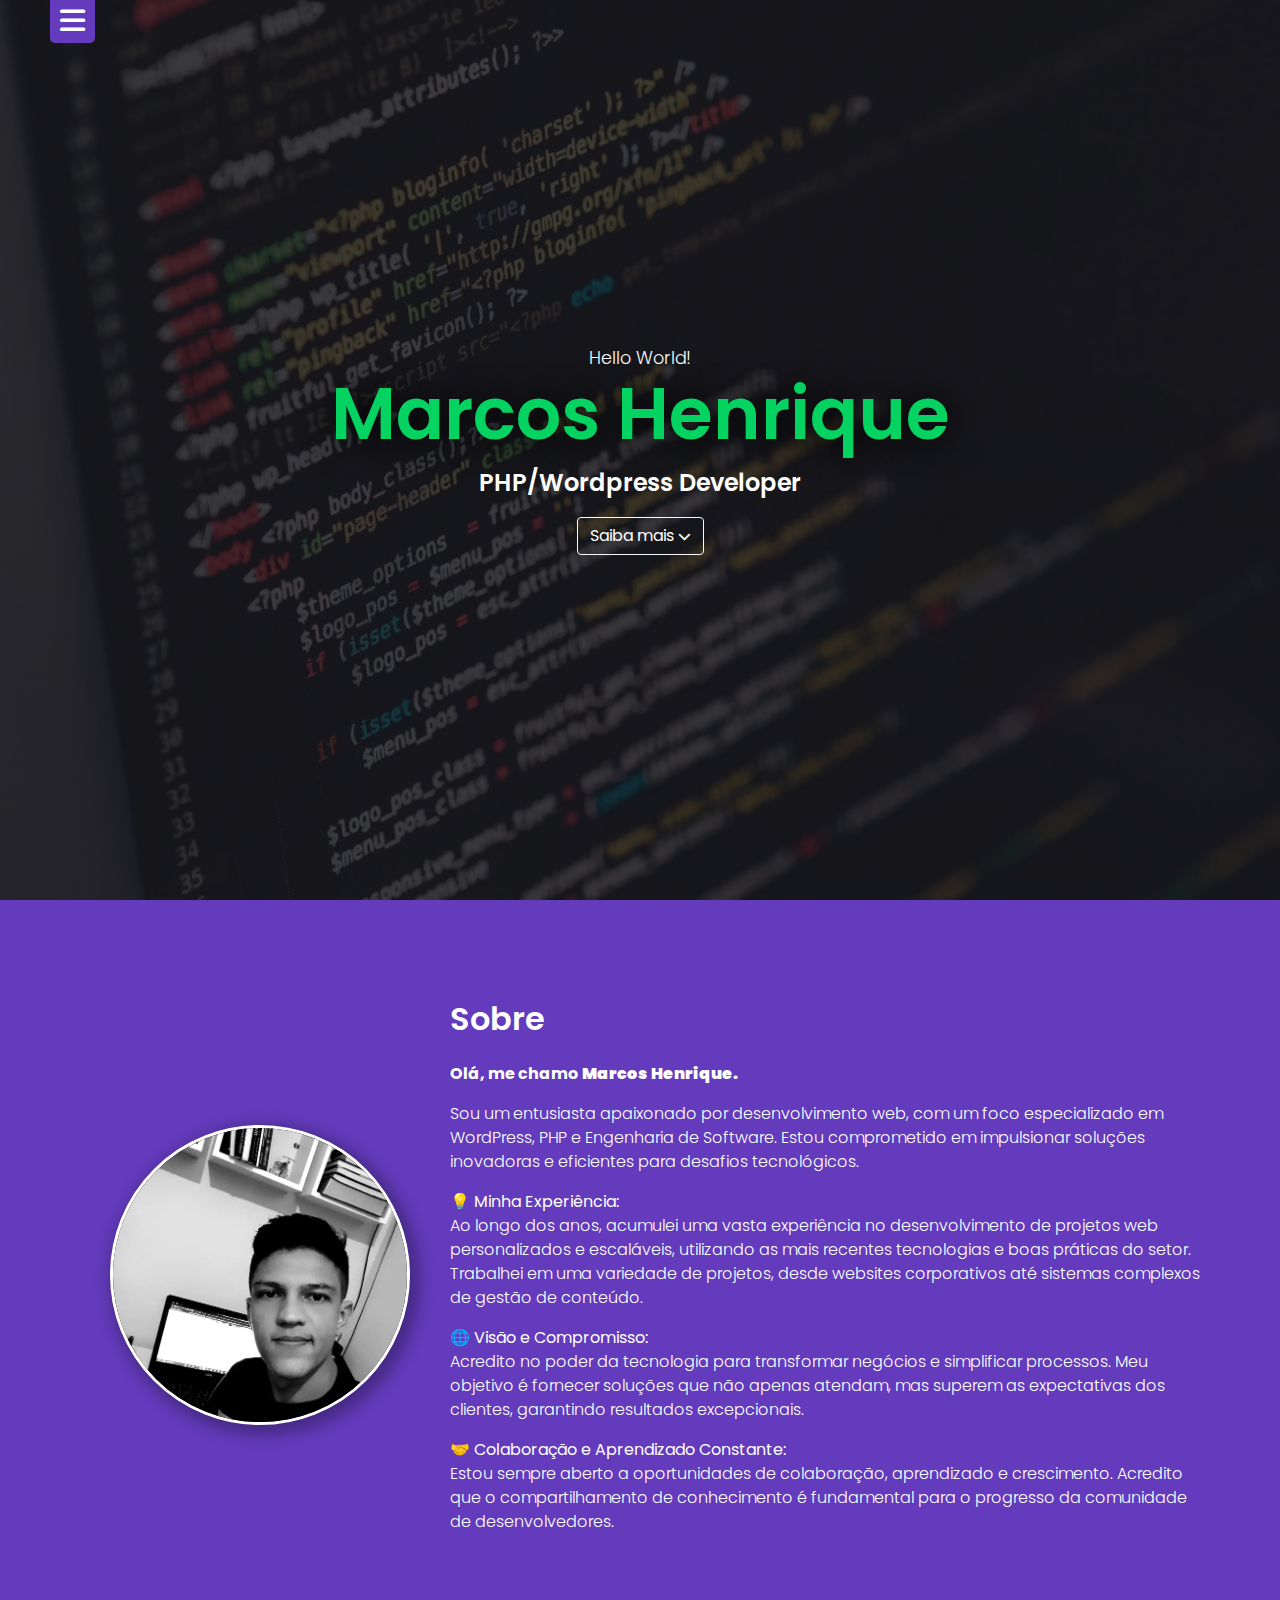
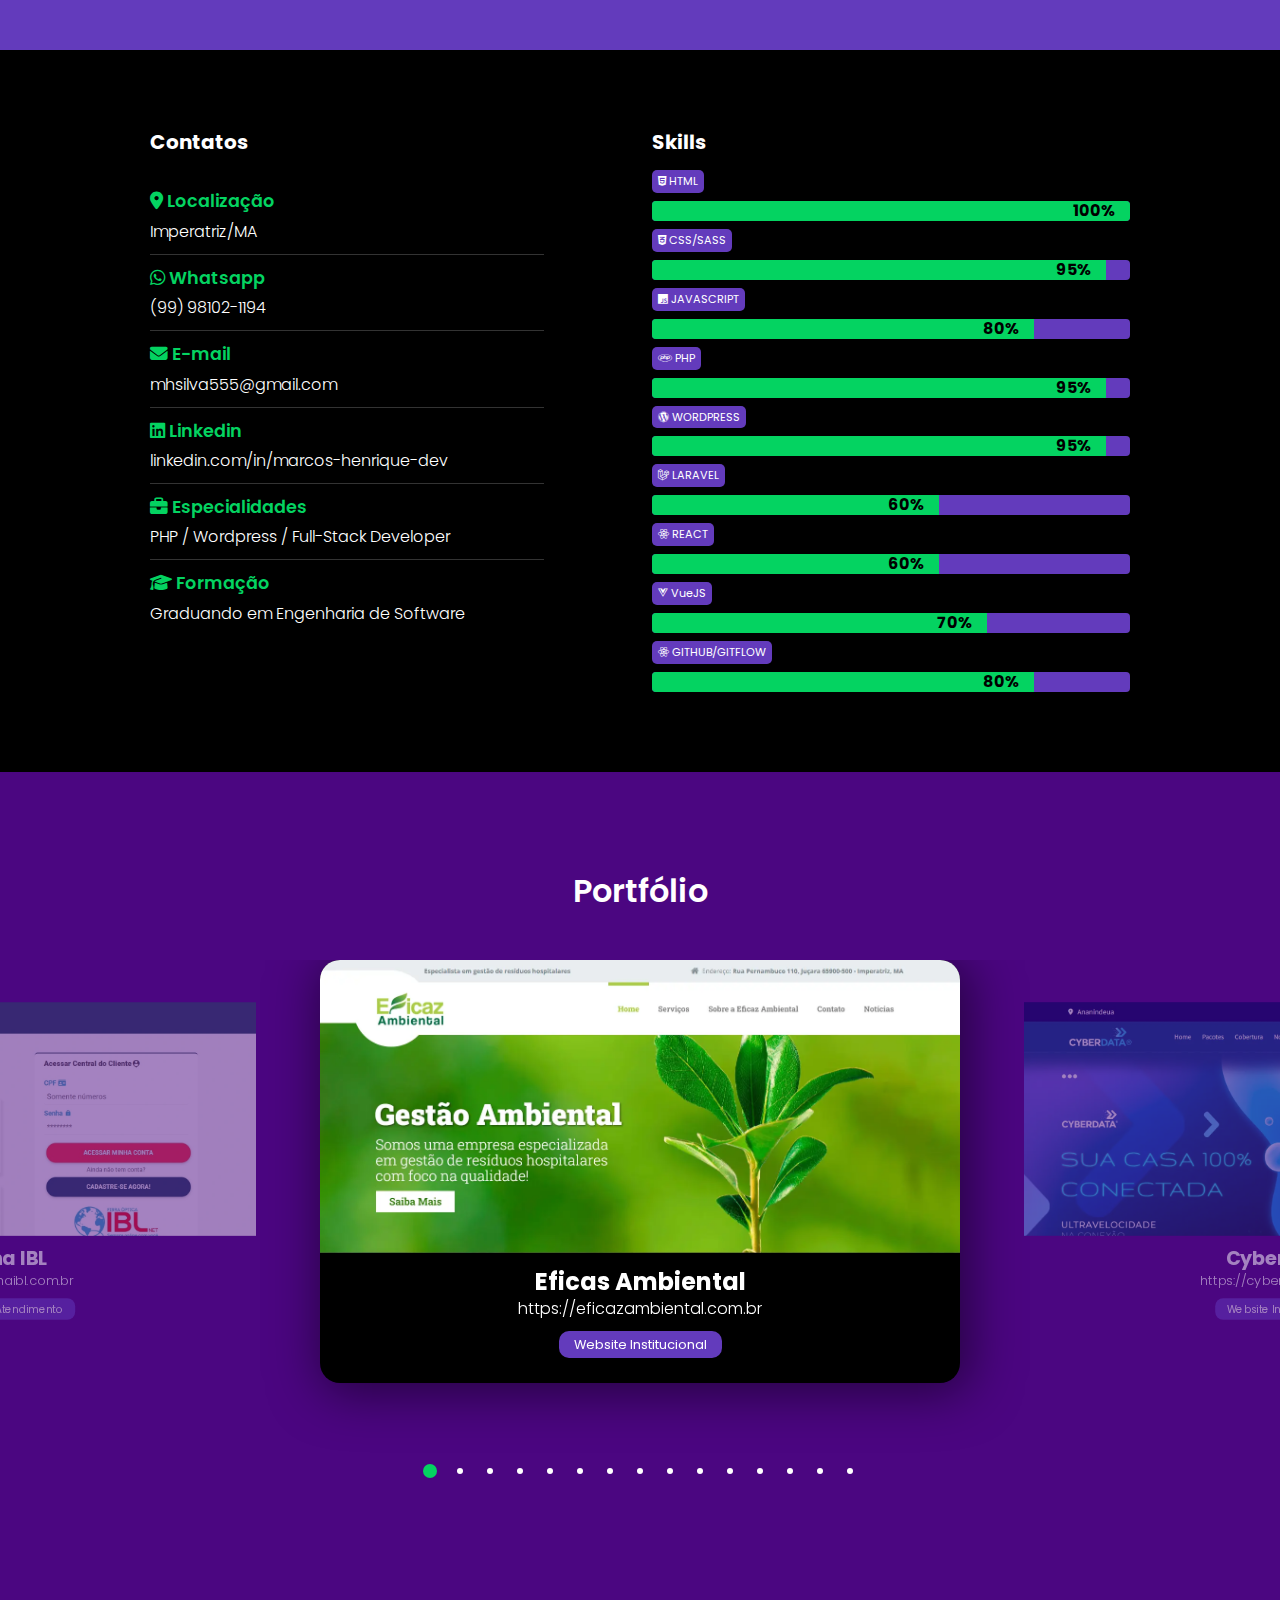
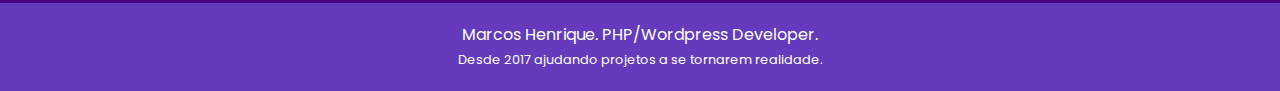
<file: index.html>
<!DOCTYPE html>
<html lang="pt-BR">
<head>
    <meta charset="UTF-8">
    <meta http-equiv="X-UA-Compatible" content="IE=edge">
    <meta name="viewport" content="width=device-width, initial-scale=1.0">
    <meta name="keywords" content="Wordpress, PHP, Wordpress Developer, PHP Developer, Landing Pages, Sistemas Web">
    <title>Marcos Henrique - Desenvolvedor PHP/Wordpress</title>

    <link rel="preconnect" href="https://fonts.googleapis.com">
    <link rel="preconnect" href="https://fonts.gstatic.com" crossorigin>
    <link href="https://fonts.googleapis.com/css2?family=Poppins:ital,wght@0,100;0,200;0,300;0,400;0,500;0,600;0,700;0,800;0,900;1,100;1,200;1,300;1,400;1,500;1,600;1,700;1,800;1,900&display=swap" rel="stylesheet" async>

    <link rel="stylesheet" href="https://cdnjs.cloudflare.com/ajax/libs/font-awesome/6.2.1/css/all.min.css"/>
    <link rel='stylesheet' href='css/bootstrap.min.css'/>
    <link rel="stylesheet" href="css/owl.carousel.min.css">
    <link rel="stylesheet" href="css/owl.theme.default.min.css">
    <link rel="stylesheet" href="css/main.css">
</head>
<body>
    
    <main class="page" id="top">
        <nav class="summary">
            <ul>
                <li class="nav-item" data-target="top">Topo</li>
                <li class="nav-item" data-target="about">Sobre</li>
                <li class="nav-item" data-target="contacts">Contatos e Skills</li>
                <li class="nav-item" data-target="portfolio">Portfólio</li>
            </ul>

            <div id="nav-action">
                <i class="fa-solid fa-bars"></i>
            </div>
        </nav>

        <div class="main-headline">
            <div class="container">
                <div class="row">
                    <div class="col col-md-12 text-center">
                        <p class="mb-0">Hello World!</p>
                        <h1 class="text-green">Marcos Henrique</h1>
                        <p class="specialty">PHP/Wordpress Developer</p>

                        <button id="headline-button" class="btn btn-light btn-more">Saiba mais <i class="fa-solid fa-chevron-down"></i></button>
                    </div>
                </div>
            </div>
        </div>

        <div class="section about" id="about">
            <div class="container">
                <div class="row">
                    <div class="col col-md-4 col-profile-photo">
                        <div class="profile-photo">
                            <img width="300" src="img/photo.webp" alt="">
                        </div>
                    </div>

                    <div class="col col-md-8 mt-5 mt-md-0 px-4 px-md-0">
                        <h2 class="section-title text-start m-0 mb-4">Sobre</h2>

                        <p class="text-bio" style="font-weight: bold;">Olá, me chamo <b>Marcos Henrique.</b></p>

                        <p class="text-bio">Sou um entusiasta apaixonado por desenvolvimento web, com um foco especializado em WordPress, PHP e Engenharia de Software. Estou comprometido em impulsionar soluções inovadoras e eficientes para desafios tecnológicos.</p>

                        <p class="text-bio">💡 <strong>Minha Experiência:</strong><br>
                        Ao longo dos anos, acumulei uma vasta experiência no desenvolvimento de projetos web personalizados e escaláveis, utilizando as mais recentes tecnologias e boas práticas do setor. Trabalhei em uma variedade de projetos, desde websites corporativos até sistemas complexos de gestão de conteúdo.</p>

                        <p class="text-bio">🌐 <strong>Visão e Compromisso:</strong><br>
                        Acredito no poder da tecnologia para transformar negócios e simplificar processos. Meu objetivo é fornecer soluções que não apenas atendam, mas superem as expectativas dos clientes, garantindo resultados excepcionais.</p>

                        <p class="text-bio">🤝 <strong>Colaboração e Aprendizado Constante:</strong><br>
                        Estou sempre aberto a oportunidades de colaboração, aprendizado e crescimento. Acredito que o compartilhamento de conhecimento é fundamental para o progresso da comunidade de desenvolvedores.</p>
                    </div>
                </div>
            </div>
        </div>

        <div class="contacts" id="contacts">
            <div class="container-contacts">
                <div class="row">
                    <article class="col-12 col-md-5">
                        <h2 class="fs-5 fw-bold">Contatos</h2>

                        <div class="contacts-list mt-4">
                            <div class="contact-item">
                                <p><i class="fa-solid fa-location-dot"></i> Localização</p>
                                <span>Imperatriz/MA</span>
                            </div>
                            <div class="contact-item">
                                <p><i class="fa-brands fa-whatsapp"></i> Whatsapp</p>
                                <a rel="noopener nofollow" target="_blank" href="https://api.whatsapp.com/send?phone=5599981021194&text=Ol%C3%A1,%20vim%20atr%C3%A1ves%20da%20sua%20p%C3%A1gina%20de%20portf%C3%B3lio!">(99) 98102-1194</a>
                            </div>
                            <div class="contact-item">
                                <p><i class="fa-solid fa-envelope"></i> E-mail</p>
                                <a rel="noopener nofollow" target="_blank" href="mailto:mhsilva555@gmail.com">mhsilva555@gmail.com</a>
                            </div>
                            <div class="contact-item">
                                <p><i class="fa-brands fa-linkedin"></i> Linkedin</p>
                                <a rel="noopener nofollow" target="_blank" href="https://www.linkedin.com/in/marcos-henrique-dev">linkedin.com/in/marcos-henrique-dev</a>
                            </div>
                            <!-- <div class="contact-item">
                                <p><i class="fa-solid fa-globe"></i> Website</p>
                                <a rel="noopener dofollow" target="_blank" title="Athomus Tecnologia da Informação" href="https://athomustecnologia.com.br">athomustecnologia.com.br</a>
                            </div> -->
                            <div class="contact-item">
                                <p><i class="fa-solid fa-briefcase"></i> Especialidades</p>
                                PHP / Wordpress / Full-Stack Developer
                            </div>
                            <div class="contact-item">
                                <p><i class="fa-solid fa-graduation-cap"></i> Formação</p>
                                Graduando em Engenharia de Software
                            </div>
                        </div>
                    </article>

                    <div class="col-0 col-md-1"></div>

                    <article class="col-12 col-md-6 skills mt-5 mt-md-0">
                        <h2 class="fs-5 fw-bold">Skills</h2>

                        <div class="progress-skills">
                            <div class="progress-item">
                                <div class="progress-title"><i class="fa-brands fa-html5"></i> HTML</div>
                                <div class="pregress-bar">
                                    <div class="progress-status" data-percentage="100"></div>
                                </div>
                            </div>
                            <div class="progress-item">
                                <div class="progress-title"><i class="fa-brands fa-css3-alt"></i> CSS/SASS</div>
                                <div class="pregress-bar">
                                    <div class="progress-status" data-percentage="95"></div>
                                </div>
                            </div>
                            <div class="progress-item">
                                <div class="progress-title"><i class="fa-brands fa-js"></i> JAVASCRIPT</div>
                                <div class="pregress-bar">
                                    <div class="progress-status" data-percentage="80"></div>
                                </div>
                            </div>
                            <div class="progress-item">
                                <div class="progress-title"><i class="fa-brands fa-php"></i> PHP</div>
                                <div class="pregress-bar">
                                    <div class="progress-status" data-percentage="95"></div>
                                </div>
                            </div>
                            <div class="progress-item">
                                <div class="progress-title"><i class="fa-brands fa-wordpress"></i> WORDPRESS</div>
                                <div class="pregress-bar">
                                    <div class="progress-status" data-percentage="95"></div>
                                </div>
                            </div>
                            <div class="progress-item">
                                <div class="progress-title"><i class="fa-brands fa-laravel"></i> LARAVEL</div>
                                <div class="pregress-bar">
                                    <div class="progress-status" data-percentage="60"></div>
                                </div>
                            </div>
                            <div class="progress-item">
                                <div class="progress-title"><i class="fa-brands fa-react"></i> REACT</div>
                                <div class="pregress-bar">
                                    <div class="progress-status" data-percentage="60"></div>
                                </div>
                            </div>
                            <div class="progress-item">
                                <div class="progress-title"><i class="fa-brands fa-vuejs"></i> VueJS</div>
                                <div class="pregress-bar">
                                    <div class="progress-status" data-percentage="70"></div>
                                </div>
                            </div>
                            <div class="progress-item">
                                <div class="progress-title"><i class="fa-brands fa-react"></i> GITHUB/GITFLOW</div>
                                <div class="pregress-bar">
                                    <div class="progress-status" data-percentage="80"></div>
                                </div>
                            </div>
                        </div>
                    </article>
                </div>
            </div>
        </div>

        <section class="section portfolio" id="portfolio">
            <div class="">
                <h2 class="section-title text-white">Portfólio</h2>

                <div class="carousel-portfolio owl-carousel owl-theme">
                    <article class="item">
                        <header class="screenshot">
                            <img width="500" src="img/eficaz.webp" alt="Eficas Ambiental">
                        </header>

                        <footer class="project-info">
                            <h2>Eficas Ambiental</h2>
                            <a href="https://eficazambiental.com.br/" target="_blank" rel="noopener nofollow">https://eficazambiental.com.br</a>
                            <div class="category">Website Institucional</div>
                        </footer>
                    </article>

                    <!-- <article class="item">
                        <header class="screenshot">
                            <img width="500" src="img/bampi.webp" alt="A2 Bampi Empreendimentos">
                        </header>

                        <footer class="project-info">
                            <h2>A2 Bampi Empreendimentos</h2>
                            <a href="https://a2bampiempreendimentos.com.br/chacaranobre/" target="_blank" rel="noopener nofollow">https://a2bampiempreendimentos.com.br/chacaranobre</a>
                            <div class="category">Website Institucional</div>
                        </footer>
                    </article> -->

                    <article class="item">
                        <header class="screenshot">
                            <img width="500" src="img/cyberdata.webp" alt="Cyberdata">
                        </header>

                        <footer class="project-info">
                            <h2>Cyberdata</h2>
                            <a href="https://cyberdata.com.br" target="_blank" rel="noopener nofollow">https://cyberdata.com.br</a>
                            <div class="category">Website Institucional</div>
                        </footer>
                    </article>

                    <article class="item">
                        <header class="screenshot">
                            <img width="500" src="img/jejumketo.webp" alt="Jejum Keto">
                        </header>

                        <footer class="project-info">
                            <h2>Jejum Keto</h2>
                            <a href="https://jejumketo.com.br" target="_blank" rel="noopener nofollow">https://jejumketo.com.br</a>
                            <div class="category">Landing Page</div>
                        </footer>
                    </article>

                    <article class="item">
                        <header class="screenshot">
                            <img width="500" src="img/cogumelo.webp" alt="Cogumelo Telecom">
                        </header>

                        <footer class="project-info">
                            <h2>Cogumelo Telecom</h2>
                            <a href="https://cogumelotelecom.com" target="_blank" rel="noopener nofollow">https://cogumelotelecom.com</a>
                            <div class="category">Website Institucional</div>
                        </footer>
                    </article>

                    <article class="item">
                        <header class="screenshot">
                            <img width="500" src="img/alaris-service.png" alt="Alaris Service">
                        </header>

                        <footer class="project-info">
                            <h2>Alaris Service</h2>
                            <a href="https://alarisservice.com.br" target="_blank" rel="noopener nofollow">https://alarisservice.com.br</a>
                            <div class="category">Website Institucional</div>
                        </footer>
                    </article>

                    <article class="item">
                        <header class="screenshot">
                            <img width="500" src="img/neofibra.jpg" alt="Neo Fibra internet">
                        </header>

                        <footer class="project-info">
                            <h2>Neo Fibra Internet</h2>
                            <a href="https://neofibrainternet.com.br/" target="_blank" rel="noopener nofollow">https://neofibrainternet.com.br/</a>
                            <div class="category">Website Institucional</div>
                        </footer>
                    </article>

                    <article class="item">
                        <header class="screenshot">
                            <img width="500" src="img/vedastarck.webp" alt="Veda Stark">
                        </header>

                        <footer class="project-info">
                            <h2>Veda Stark</h2>
                            <a href="https://www.vedastark.com.br/" target="_blank" rel="noopener nofollow">https://www.vedastark.com.br/</a>
                            <div class="category">Website Institucional</div>
                        </footer>
                    </article>

                    <article class="item">
                        <header class="screenshot">
                            <img width="500" src="img/medrevisa.webp" alt="Medrevisa">
                        </header>

                        <footer class="project-info">
                            <h2>Medrevisa</h2>
                            <a href="https://medrevisa.com.br" target="_blank" rel="noopener nofollow">https://medrevisa.com.br</a>
                            <div class="category">Landing Page</div>
                        </footer>
                    </article>

                    <article class="item">
                        <header class="screenshot">
                            <img width="500" src="img/ribersid.webp" alt="Riber Sid">
                        </header>

                        <footer class="project-info">
                            <h2>Riber Sid</h2>
                            <a href="https://www.ribersid.com.br" target="_blank" rel="noopener nofollow">https://www.ribersid.com.br</a>
                            <div class="category">Website Institucional</div>
                        </footer>
                    </article>

                    <article class="item">
                        <header class="screenshot">
                            <img width="500" src="img/rhpvc.webp" alt="RH Pra Você">
                        </header>

                        <footer class="project-info">
                            <h2>RH Pra Você</h2>
                            <a href="https://rhpravoce.com.br" target="_blank" rel="noopener nofollow">https://rhpravoce.com.br</a>
                            <div class="category">Portal de Conteúdo</div>
                        </footer>
                    </article>

                    <article class="item">
                        <header class="screenshot">
                            <img width="500" src="img/isaias-rocha.webp" alt="Isaias Rocha">
                        </header>

                        <footer class="project-info">
                            <h2>Isaias Rocha</h2>
                            <a href="https://isaiasrocha.com.br" target="_blank" rel="noopener nofollow">https://isaiasrocha.com.br</a>
                            <div class="category">Portal de Conteúdo</div>
                        </footer>
                    </article>

                    <!-- <article class="item">
                        <header class="screenshot">
                            <img width="500" src="img/oportal.webp" alt="Jornal O Portal">
                        </header>

                        <footer class="project-info">
                            <h2>Jornal O Portal</h2>
                            <a href="https://jornaloportal.com.br" target="_blank" rel="noopener nofollow">https://jornaloportal.com.br</a>
                            <div class="category">Portal de Conteúdo</div>
                        </footer>
                    </article> -->

                    <article class="item">
                        <header class="screenshot">
                            <img width="500" src="img/pepitas.webp" alt="Pepitas Secretaries Club">
                        </header>

                        <footer class="project-info">
                            <h2>Pepitas Secretaries Club</h2>
                            <a href="https://pepitassecretariesclub.com" target="_blank" rel="noopener nofollow">https://pepitassecretariesclub.com</a>
                            <div class="category">Website Institucional</div>
                        </footer>
                    </article>

                    <article class="item">
                        <header class="screenshot">
                            <img width="500" src="img/heisentech.webp" alt="Heisentech Refrigeração">
                        </header>

                        <footer class="project-info">
                            <h2>Heisentech Refrigeração</h2>
                            <a href="https://heisentechrefrigeracao.com.br" target="_blank" rel="noopener nofollow">https://heisentechrefrigeracao.com.br</a>
                            <div class="category">Website Institucional</div>
                        </footer>
                    </article>

                    <article class="item">
                        <header class="screenshot">
                            <img width="500" src="img/septem.webp" alt="Septem Brasil">
                        </header>

                        <footer class="project-info">
                            <h2>Septem Brasil</h2>
                            <a href="https://septembrasil.com" target="_blank" rel="noopener nofollow">https://septembrasil.com</a>
                            <div class="category">Website Institucional</div>
                        </footer>
                    </article>

                    <article class="item">
                        <header class="screenshot">
                            <img width="500" src="img/minha-ibl.webp" alt="Septem Brasil">
                        </header>

                        <footer class="project-info">
                            <h2>Minha IBL</h2>
                            <a href="https://minhaibl.com.br" target="_blank" rel="noopener nofollow">https://minhaibl.com.br</a>
                            <div class="category">Central de Atendimento</div>
                        </footer>
                    </article>
                </div>
            </div>
        </section>

        <footer class="main-footer">
            <p>Marcos Henrique. PHP/Wordpress Developer.</p>
            <span>Desde 2017 ajudando projetos a se tornarem realidade.</span>
        </footer>
    </main>

    <script src='js/jquery.min.js'></script>
    <script src='js/bootstrap.min.js'></script>
    <script src="js/owl.carousel.min.js"></script>
    <script src="js/app.js"></script>
</body>
</html>
</file>
<file: css/main.css>
body{background:#141318;font-family:'Poppins', sans-serif;font-size:1rem;color:white;text-rendering:optimizeLegibility;scroll-behavior:smooth;overflow-x:none}.text-green{color:#04d361}.text-bold{font-weight:600}.section{padding:100px 0}.section-title{font-weight:600;text-align:center;color:#04d361}.summary{padding:0;margin:0;position:fixed;top:0;left:50px;z-index:900}@media (max-width: 820px){.summary{left:25px}}.summary ul{padding:10px 20px 10px 20px;margin-bottom:0;display:none;list-style:none;background:#000000}.summary .nav-item{padding:8px 0;transition:all 0.2s;-webkit-transition:all 0.2s;-moz-transition:all 0.2s;-ms-transition:all 0.2s;-o-transition:all 0.2s}.summary .nav-item:hover{color:#04d361;cursor:pointer}.summary #nav-action{cursor:pointer;text-align:center;width:45px;margin:0;display:inline-block;padding:0 10px;font-size:1.8rem;background:#633bbc;border-radius:0 0 5px 5px;-webkit-border-radius:0 0 5px 5px;-moz-border-radius:0 0 5px 5px;-ms-border-radius:0 0 5px 5px;-o-border-radius:0 0 5px 5px}.main-headline{height:100vh;position:relative;background:#141318;display:flex;align-items:center;justify-content:center;animation-name:headlineBackground;animation-duration:3s;animation-iteration-count:infinite;animation-direction:alternate-reverse;animation-delay:1s;overflow:hidden}.main-headline .container{width:100%}.main-headline::before{content:'';background:url("../img/bg-headline.webp") center center no-repeat;background-size:cover;background-attachment:fixed;position:absolute;top:0;left:0;width:100%;height:100%;z-index:100;opacity:0.2;animation-name:fillAnimation;animation-duration:3s;animation-iteration-count:infinite;animation-direction:alternate-reverse}@keyframes fillAnimation{0%{filter:blur(0rem);transform:scale(1)}100%{filter:blur(0.5rem);transform:scale(1.1)}}@keyframes headlineBackground{0%{background-color:#141318}100%{background-color:#000000}}.main-headline .col{z-index:500}.main-headline h1{font-weight:600;font-size:4.5rem;text-shadow:2px 2px 35px #000000}@media (max-width: 820px){.main-headline h1{font-size:3.5rem}}.main-headline p{font-size:1.1rem;font-weight:300}.main-headline .specialty{font-size:1.5rem;font-weight:600}@media (max-width: 820px){.main-headline .specialty{font-size:1.2rem}}.main-headline .btn-more{background:transparent;color:#ffffff;transition:all 0.2s}.main-headline .btn-more i{font-size:0.8rem}.main-headline .btn-more:hover{background:#ffffff;color:#000000}.about{font-weight:300;background:#633bbc}.about .section-title{color:#ffffff}.about .col-profile-photo{display:flex;justify-content:center;align-items:center}.about .profile-photo{width:300px;height:300px;background:#000000;overflow:hidden;border-radius:50%;border:3px solid #ffffff;box-shadow:5px 5px 15px 5px rgba(0,0,0,0.3);border-radius:50%;-webkit-border-radius:50%;-moz-border-radius:50%}.about img{width:100%;height:auto}.contacts{background:#000000;padding:80px 0}.contacts .container-contacts{max-width:980px;margin:0 auto}@media (max-width: 820px){.contacts .container-contacts{max-width:85%}}.contacts .contacts-list .contact-item{font-size:1rem;font-weight:300;padding:10px 0 10px 0;border-bottom:1px solid rgba(255,255,255,0.2)}.contacts .contacts-list .contact-item:last-child{border:0}.contacts .contacts-list a{color:#ffffff;text-decoration:none}.contacts .contacts-list p{font-size:1.1rem;font-weight:600;margin:0 0 5px 0;color:#04d361}.contacts .progress-skills .progress-title{font-size:0.7rem;background:#633bbc;padding:3px 6px;border-radius:5px;display:inline-block;margin:8px 0}.contacts .progress-skills .progress-status{background:#633bbc;position:relative;height:20px;border-radius:4px;overflow:hidden}.contacts .progress-skills .progress-status strong{display:block}.contacts .progress-skills .progress-status span{font-weight:bold;height:100%;text-align:right;position:relative;display:flex;align-items:center;justify-content:flex-end;padding:0 15px;z-index:500;background:#04d361;transition:all 3s;color:#000000}.portfolio{background:#4B0681}@media (max-width: 820px){.portfolio{padding-left:20px;padding-right:20px}}.portfolio .shadow-effect{background:#fff;text-align:center;box-shadow:0 19px 38px rgba(0,0,0,0.1),0 15px 12px rgba(0,0,0,0.02);-webkit-box-shadow:0 19px 38px rgba(0,0,0,0.1),0 15px 12px rgba(0,0,0,0.02);-moz-box-shadow:0 19px 38px rgba(0,0,0,0.1),0 15px 12px rgba(0,0,0,0.02);-ms-box-shadow:0 19px 38px rgba(0,0,0,0.1),0 15px 12px rgba(0,0,0,0.02);-o-box-shadow:0 19px 38px rgba(0,0,0,0.1),0 15px 12px rgba(0,0,0,0.02);border-radius:4px;-webkit-border-radius:4px;-moz-border-radius:4px;-ms-border-radius:4px;-o-border-radius:4px}.portfolio .imagem-projeto{position:relative}.portfolio .imagem-projeto .cat-projeto{padding:5px 15px;font-size:0.80rem;background:#141318;color:#FFF;border:1px solid rgba(255,255,255,0.8);position:absolute;top:10px;right:10px;border-radius:3px;-webkit-border-radius:3px;-moz-border-radius:3px;-ms-border-radius:3px;-o-border-radius:3px}.portfolio .project-info{padding:15px;color:#ffffff}.portfolio .project-info h2{font-size:1.5rem;font-weight:bold;margin:0}.portfolio .project-info a{color:#ffffff;text-decoration:none;display:block;font-weight:300}.portfolio .project-info .category{background:#633bbc;color:#ffffff;display:inline-block;margin:10px auto;font-size:0.8rem;padding:4px 15px;border-radius:10px;-webkit-border-radius:10px;-moz-border-radius:10px;-ms-border-radius:10px;-o-border-radius:10px}.portfolio .carousel-portfolio{margin-top:50px}.portfolio .carousel-portfolio .item{text-align:center;margin-bottom:50px;opacity:.5;-webkit-transform:scale3d(0.8, 0.8, 1);transform:scale3d(0.8, 0.8, 1);transition:all 0.3s ease-in-out;-webkit-transition:all 0.3s ease-in-out;-moz-transition:all 0.3s ease-in-out;-ms-transition:all 0.3s ease-in-out;-o-transition:all 0.3s ease-in-out}.portfolio .carousel-portfolio .owl-item.active.center .item{cursor:grab;background:#000000;opacity:1;-webkit-transform:scale3d(1, 1, 1);transform:scale3d(1, 1, 1);overflow:hidden;box-shadow:5px 5px 50px 5px rgba(0,0,0,0.5);-webkit-box-shadow:5px 5px 50px 5px rgba(0,0,0,0.5);-moz-box-shadow:5px 5px 50px 5px rgba(0,0,0,0.5);-ms-box-shadow:5px 5px 50px 5px rgba(0,0,0,0.5);-o-box-shadow:5px 5px 50px 5px rgba(0,0,0,0.5);border-radius:20px;-webkit-border-radius:20px;-moz-border-radius:20px;-ms-border-radius:20px;-o-border-radius:20px}.portfolio .carousel-portfolio.owl-carousel .owl-dots .owl-dot.active span,.portfolio .carousel-portfolio.owl-carousel .owl-dots .owl-dot:hover span{background:#04d361;-webkit-transform:translate3d(0px, -50%, 0px) scale(0.7);transform:translate3d(0px, -50%, 0px) scale(0.7)}.portfolio .carousel-portfolio.owl-carousel .owl-dots{display:inline-block;width:100%;text-align:center}@media (max-width: 820px){.portfolio .carousel-portfolio.owl-carousel .owl-dots{display:none !important}}.portfolio .carousel-portfolio.owl-carousel .owl-dots .owl-dot{display:inline-block;background:transparent;border:0 none;width:30px;height:15px;padding:0}.portfolio .carousel-portfolio.owl-carousel .owl-dots .owl-dot span{background:#ffffff;display:inline-block;height:20px;margin:0 2px 5px;-webkit-transform:translate3d(0px, -50%, 0px) scale(0.3);transform:translate3d(0px, -50%, 0px) scale(0.3);-webkit-transform-origin:50% 50% 0;transform-origin:50% 50% 0;width:20px;transition:all 250ms ease-out 0s;-webkit-transition:all 250ms ease-out 0s;-moz-transition:all 250ms ease-out 0s;-ms-transition:all 250ms ease-out 0s;-o-transition:all 250ms ease-out 0s}.portfolio .carousel-portfolio.owl-carousel button:focus{outline:none}.portfolio .carousel-portfolio.owl-carousel .owl-nav button{width:40px;height:40px;background:#04d361 !important;border-radius:50%;-webkit-border-radius:50%;-moz-border-radius:50%;-ms-border-radius:50%;-o-border-radius:50%;margin:0 10px}.portfolio .carousel-portfolio.owl-carousel .owl-nav span{font-size:2.5rem !important;line-height:0.8 !important}.main-footer{background:#633bbc;text-align:center;padding:20px 10px}.main-footer p{margin:0}.main-footer span{font-size:0.8rem}
/*# sourceMappingURL=main.css.map */
</file>
